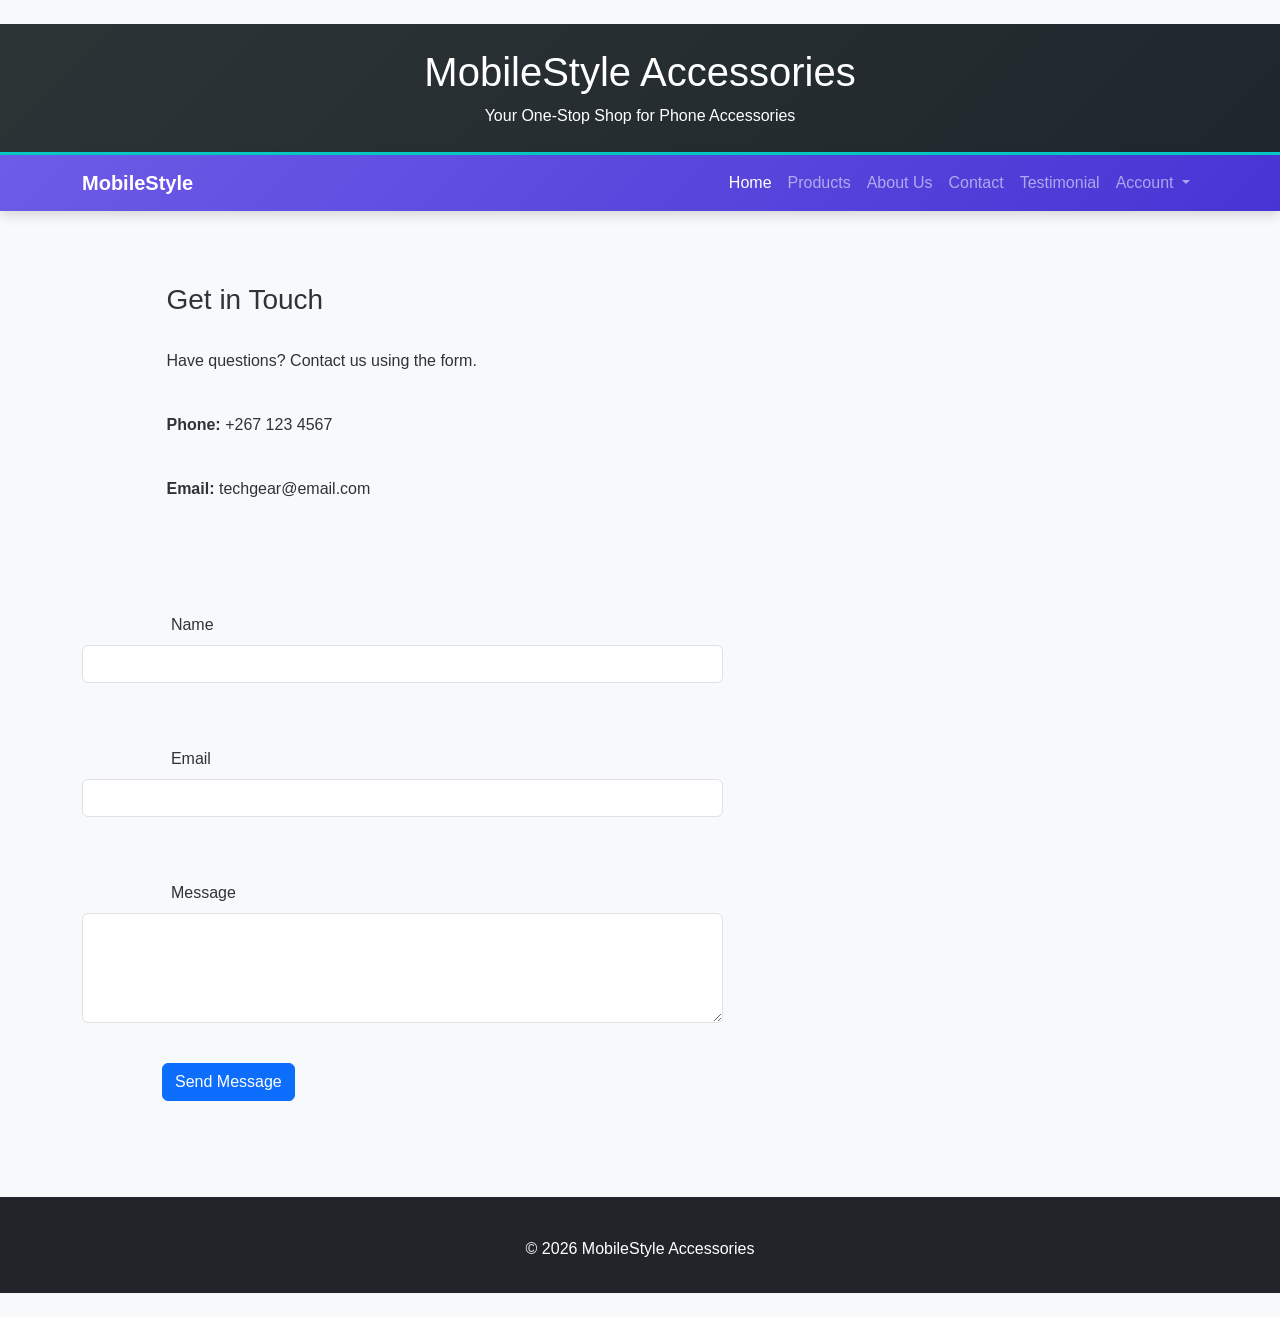
<file: contact.html>
<!DOCTYPE html>

<html lang="en">

<head>

    <meta charset="UTF-8">

    <meta name="viewport" content="width=device-width, initial-scale=1.0">

    <title>Contact | MobileStyle Accessories</title>

 

    <!-- Bootstrap -->

    <link href="https://cdn.jsdelivr.net/npm/bootstrap@5.3.0/dist/css/bootstrap.min.css" rel="stylesheet">

 

    <!-- Your CSS -->

    <link rel="stylesheet" href="css/style.css">

</head>

 

<body>

 

<!-- HEADER -->
<header class="main-header text-white text-center p-4">
    <h1>MobileStyle Accessories</h1>
    <p class="mb-0">Your One-Stop Shop for Phone Accessories</p>
</header>

<!-- NAVBAR -->
<nav class="navbar navbar-expand-lg navbar-dark dynamic-nav sticky-top">
    <div class="container">
        <a class="navbar-brand fw-bold" href="#">MobileStyle</a>
        <button class="navbar-toggler" type="button" data-bs-toggle="collapse" data-bs-target="#navMenu">
            <span class="navbar-toggler-icon"></span>
        </button>
        <div class="collapse navbar-collapse" id="navMenu">
            <ul class="navbar-nav ms-auto">
                <li class="nav-item"><a class="nav-link active" href="index.html">Home</a></li>
                <li class="nav-item"><a class="nav-link" href="product.html">Products</a></li>
                <li class="nav-item"><a class="nav-link" href="aboutus.html">About Us</a></li>
                <li class="nav-item"><a class="nav-link" href="contact.html">Contact</a></li>
                <li class="nav-item"><a class="nav-link" href="testimonial.html">Testimonial</a></li>
               
                <!-- ACCOUNT DROPDOWN -->
                <li class="nav-item dropdown">
                    <a class="nav-link dropdown-toggle" href="#" id="accountDropdown" role="button" data-bs-toggle="dropdown" aria-expanded="false">
                        Account
                    </a>
                    <ul class="dropdown-menu dropdown-menu-end custom-dropdown" aria-labelledby="accountDropdown">
                        <li><a class="dropdown-item" href="login.html">Login</a></li>
                        <li><a class="dropdown-item" href="register.html">Register</a></li>
                    </ul>
                </li>
            </ul>
        </div>
    </div>
</nav>


<!-- CONTENT -->

<div class="container mt-4">

 

    <div class="row">

 

        <!-- CONTACT INFO -->

        <div class="col-md-5 mb-4">

            <h3>Get in Touch</h3>

            <p>Have questions? Contact us using the form.</p>

 

            <p><strong>Phone:</strong> +267 123 4567</p>

            <p><strong>Email:</strong> techgear@email.com</p>

        </div>

 

        <!-- FORM -->

        <div class="col-md-7">

            <form action="https://formspree.io/f/yourID" method="POST">

 

                <div class="mb-3">

                    <label class="form-label">Name</label>

                    <input type="text" name="name" class="form-control" required>

                </div>

 

                <div class="mb-3">

                    <label class="form-label">Email</label>

                    <input type="email" name="email" class="form-control" required>

                </div>

 

                <div class="mb-3">

                    <label class="form-label">Message</label>

                    <textarea name="message" class="form-control" rows="4" required></textarea>

                </div>

 

                <button type="submit" class="btn btn-primary">Send Message</button>

 

            </form>

        </div>

 

    </div>

 

</div>

 

<!-- FOOTER -->

<footer class="bg-dark text-white text-center p-3 mt-4">

    <p>© 2026 MobileStyle Accessories</p>

</footer>

 

<!-- Bootstrap JS -->

<script src="https://cdn.jsdelivr.net/npm/bootstrap@5.3.0/dist/js/bootstrap.bundle.min.js"></script>

 

</body>

</html>
</file>
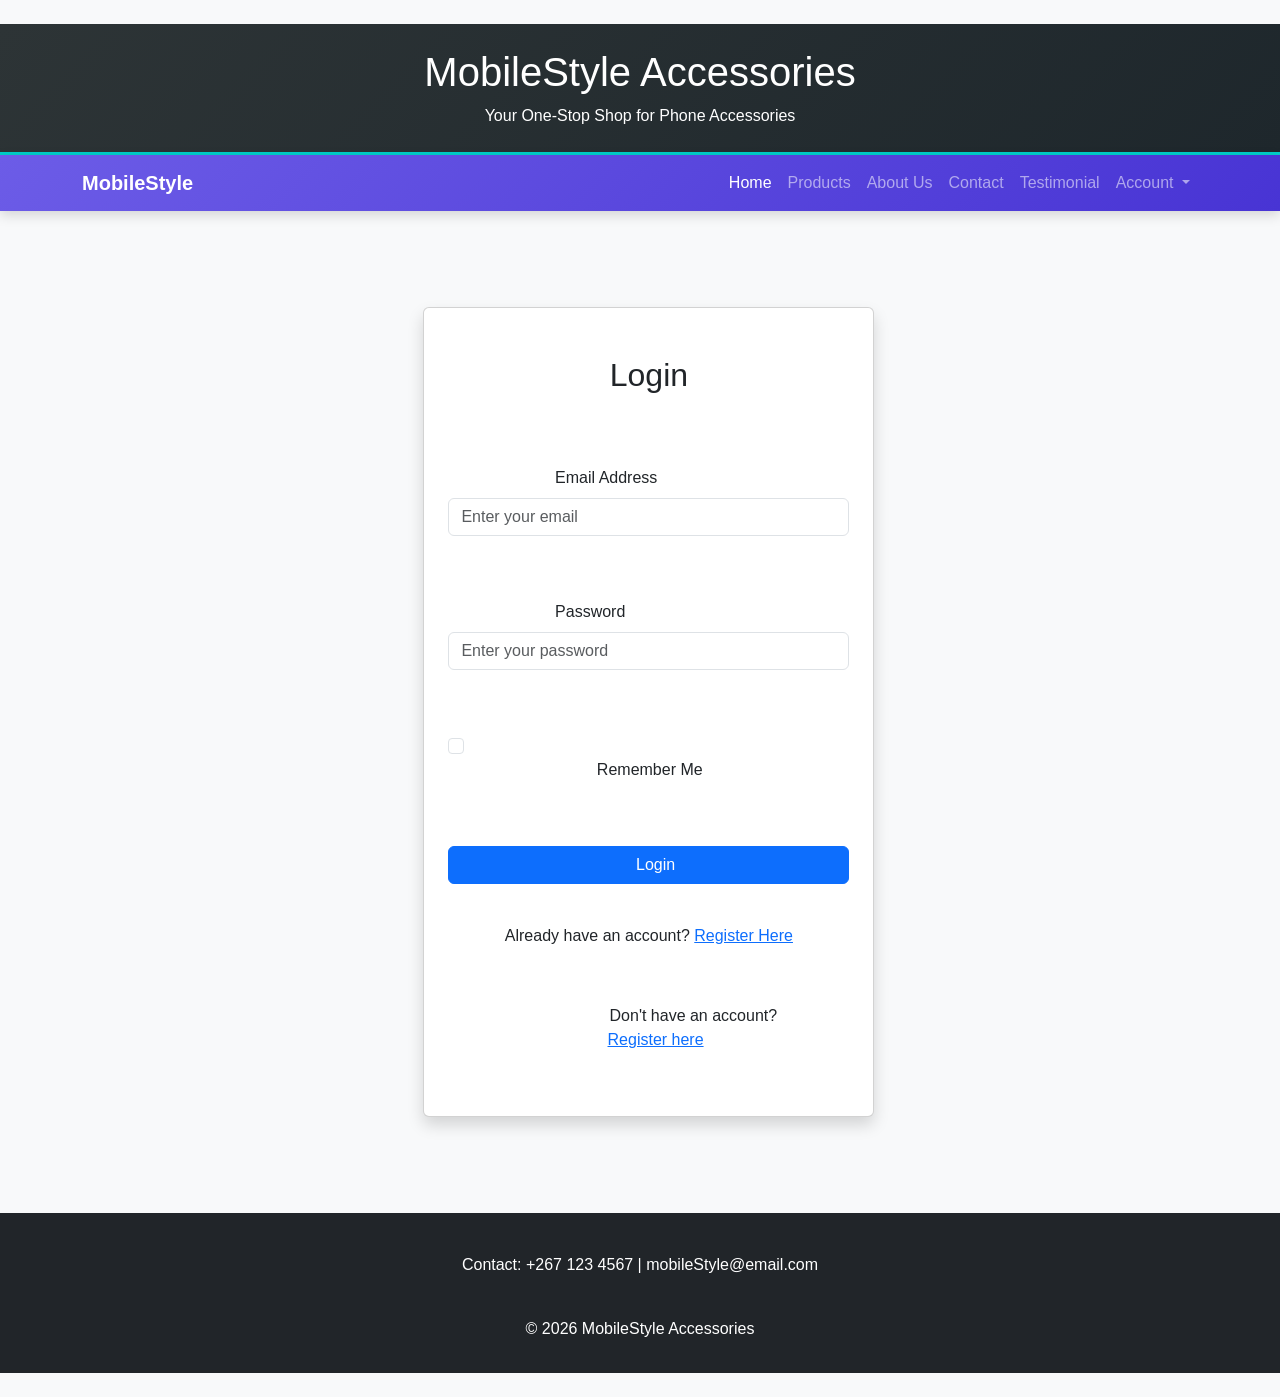
<file: login.html>
<!DOCTYPE html>

<html lang="en">

<head>

    <meta charset="UTF-8">

    <meta name="viewport" content="width=device-width, initial-scale=1.0">

    <title>Login | MobileStyle Accessories</title>

 

    <!-- Bootstrap CSS -->

    <link href="https://cdn.jsdelivr.net/npm/bootstrap@5.3.0/dist/css/bootstrap.min.css" rel="stylesheet">

 

    <!-- Your CSS -->

    <link rel="stylesheet" href="css/style.css">
<style>

      .main{ 
       width:100%;
       background: linear-gradient (to top, rgba(0,0,0,0.5)50%, rgba(0,0,0,0.5)50%), url(cover.jpg)
       background-position: center;
       backgroung-size: cover;
       height:109hv;
</style>
 
</head>

 

<body class="bg-light">

 
<!-- HEADER -->
<header class="main-header text-white text-center p-4">
    <h1>MobileStyle Accessories</h1>
    <p class="mb-0">Your One-Stop Shop for Phone Accessories</p>
</header>

<!-- NAVBAR -->
<nav class="navbar navbar-expand-lg navbar-dark dynamic-nav sticky-top">
    <div class="container">
        <a class="navbar-brand fw-bold" href="#">MobileStyle</a>
        <button class="navbar-toggler" type="button" data-bs-toggle="collapse" data-bs-target="#navMenu">
            <span class="navbar-toggler-icon"></span>
        </button>
        <div class="collapse navbar-collapse" id="navMenu">
            <ul class="navbar-nav ms-auto">
                <li class="nav-item"><a class="nav-link active" href="index.html">Home</a></li>
                <li class="nav-item"><a class="nav-link" href="product.html">Products</a></li>
                <li class="nav-item"><a class="nav-link" href="aboutus.html">About Us</a></li>
                <li class="nav-item"><a class="nav-link" href="contact.html">Contact</a></li>
                <li class="nav-item"><a class="nav-link" href="testimonial.html">Testimonial</a></li>
               
                <!-- ACCOUNT DROPDOWN -->
                <li class="nav-item dropdown">
                    <a class="nav-link dropdown-toggle" href="#" id="accountDropdown" role="button" data-bs-toggle="dropdown" aria-expanded="false">
                        Account
                    </a>
                    <ul class="dropdown-menu dropdown-menu-end custom-dropdown" aria-labelledby="accountDropdown">
                        <li><a class="dropdown-item" href="login.html">Login</a></li>
                        <li><a class="dropdown-item" href="register.html">Register</a></li>
                    </ul>
                </li>
            </ul>
        </div>
    </div>
</nav>


<!-- LOGIN FORM -->

<div class="container mt-5">

    <div class="row justify-content-center">

 

        <div class="col-md-6 col-lg-5">

 

            <div class="card shadow p-4">

 

                <h2 class="text-center mb-4">Login</h2>

 

                <form>

 

                    <!-- EMAIL -->

                    <div class="mb-3">

                        <label class="form-label">Email Address</label>

                        <input type="email" class="form-control" placeholder="Enter your email" required>

                    </div>

 

                    <!-- PASSWORD -->

                    <div class="mb-3">

                        <label class="form-label">Password</label>

                        <input type="password" class="form-control" placeholder="Enter your password" required>

                    </div>

 

                    <!-- REMEMBER ME -->

                    <div class="form-check mb-3">

                        <input class="form-check-input" type="checkbox" id="remember">

                        <label class="form-check-label" for="remember">

                            Remember Me

                        </label>

                    </div>

 

                    <!-- BUTTON -->

                    <button type="submit" class="btn btn-primary w-100">

                        Login

                    </button>

 

                </form>
 <p class="text-center mt-3"> Already have an account? <a href ="register.html">Register Here</a>
    </p>
 

                <!-- REGISTER LINK -->

                <p class="text-center mt-3">

                    Don't have an account?

                    <a href="register.html">Register here</a>

                </p>

 

            </div>

 

        </div>

 

    </div>

</div>

 
</div>
<!-- FOOTER -->

<footer class="bg-dark text-white text-center p-3 mt-5">

    <p>Contact: +267 123 4567 | mobileStyle@email.com</p>

    <p>&copy; 2026 MobileStyle Accessories</p>

</footer>

 

<!-- Bootstrap JS -->

<script src="https://cdn.jsdelivr.net/npm/bootstrap@5.3.0/dist/js/bootstrap.bundle.min.js"></script>

 

</body>

</html>
</file>
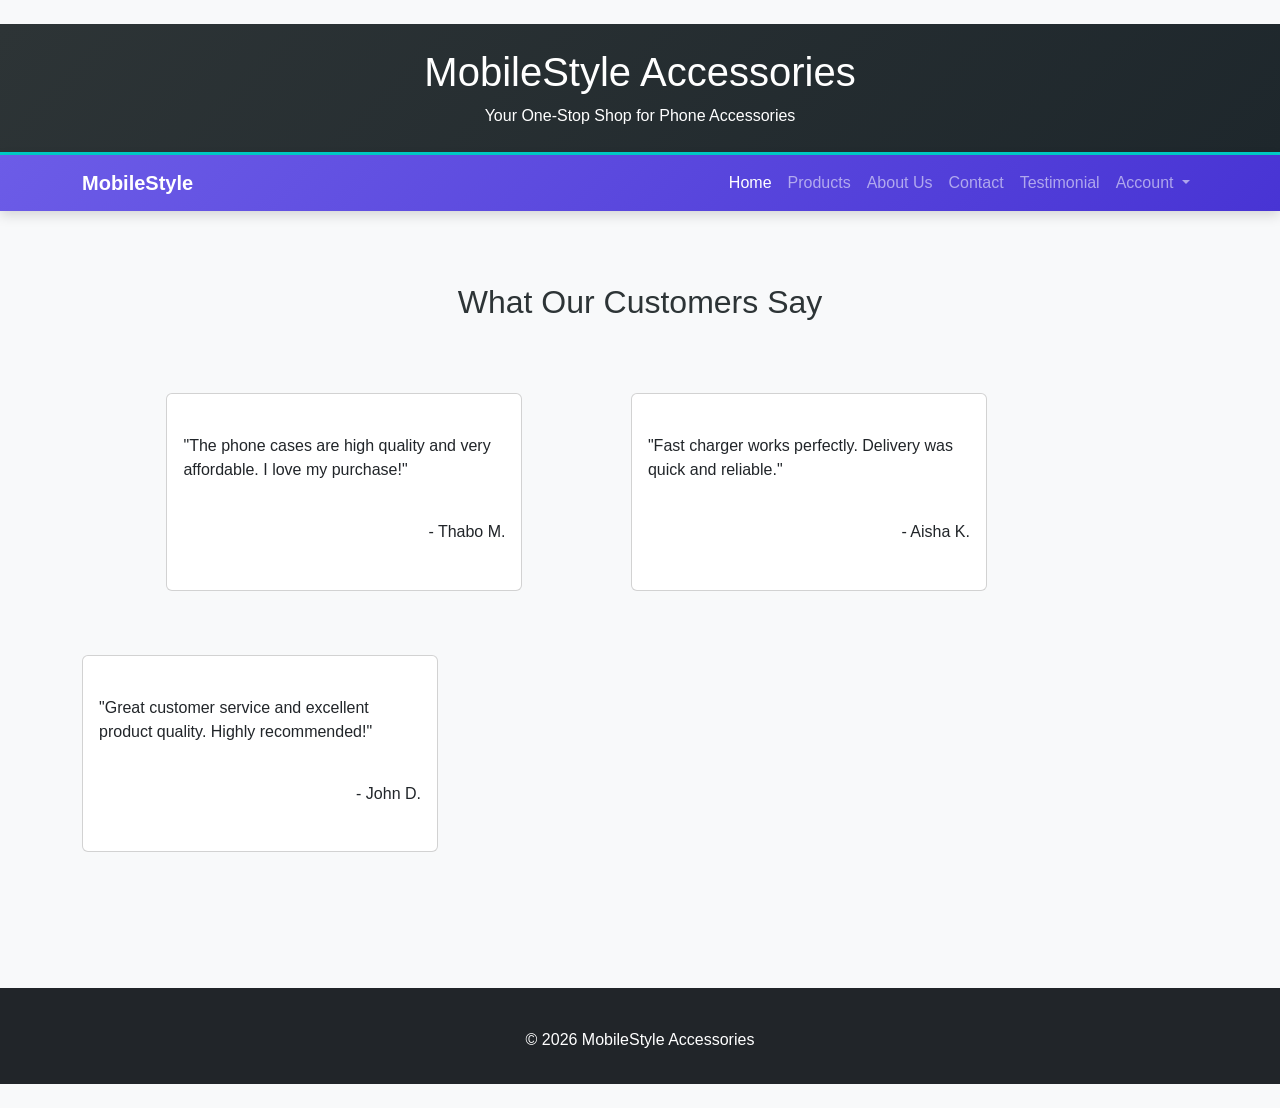
<file: testimonial.html>
<!DOCTYPE html>

<html lang="en">

<head>

    <meta charset="UTF-8">

    <meta name="viewport" content="width=device-width, initial-scale=1.0">

    <title>Testimonials | MobileStyle Accessories</title>

 

    <!-- Bootstrap -->

    <link href="https://cdn.jsdelivr.net/npm/bootstrap@5.3.0/dist/css/bootstrap.min.css" rel="stylesheet">

 

    <!-- Your CSS -->

    <link rel="stylesheet" href="css/style.css">

</head>

 

<body>

 
<!-- HEADER -->
<header class="main-header text-white text-center p-4">
    <h1>MobileStyle Accessories</h1>
    <p class="mb-0">Your One-Stop Shop for Phone Accessories</p>
</header>

<!-- NAVBAR -->
<nav class="navbar navbar-expand-lg navbar-dark dynamic-nav sticky-top">
    <div class="container">
        <a class="navbar-brand fw-bold" href="#">MobileStyle</a>
        <button class="navbar-toggler" type="button" data-bs-toggle="collapse" data-bs-target="#navMenu">
            <span class="navbar-toggler-icon"></span>
        </button>
        <div class="collapse navbar-collapse" id="navMenu">
            <ul class="navbar-nav ms-auto">
                <li class="nav-item"><a class="nav-link active" href="index.html">Home</a></li>
                <li class="nav-item"><a class="nav-link" href="product.html">Products</a></li>
                <li class="nav-item"><a class="nav-link" href="aboutus.html">About Us</a></li>
                <li class="nav-item"><a class="nav-link" href="contact.html">Contact</a></li>
                <li class="nav-item"><a class="nav-link" href="testimonial.html">Testimonial</a></li>
               
                <!-- ACCOUNT DROPDOWN -->
                <li class="nav-item dropdown">
                    <a class="nav-link dropdown-toggle" href="#" id="accountDropdown" role="button" data-bs-toggle="dropdown" aria-expanded="false">
                        Account
                    </a>
                    <ul class="dropdown-menu dropdown-menu-end custom-dropdown" aria-labelledby="accountDropdown">
                        <li><a class="dropdown-item" href="login.html">Login</a></li>
                        <li><a class="dropdown-item" href="register.html">Register</a></li>
                    </ul>
                </li>
            </ul>
        </div>
    </div>
</nav>


<!-- CONTENT -->

<div class="container mt-5">

 

    <h2 class="text-center mb-4">What Our Customers Say</h2>

 

    <div class="row">

 

        <!-- TESTIMONIAL 1 -->

        <div class="col-md-4 mb-3">

            <div class="card p-3">

                <p>"The phone cases are high quality and very affordable. I love my purchase!"</p>

                <h6 class="text-end">- Thabo M.</h6>

            </div>

        </div>

 

        <!-- TESTIMONIAL 2 -->

        <div class="col-md-4 mb-3">

            <div class="card p-3">

                <p>"Fast charger works perfectly. Delivery was quick and reliable."</p>

                <h6 class="text-end">- Aisha K.</h6>

            </div>

        </div>

 

        <!-- TESTIMONIAL 3 -->

        <div class="col-md-4 mb-3">

            <div class="card p-3">

                <p>"Great customer service and excellent product quality. Highly recommended!"</p>

                <h6 class="text-end">- John D.</h6>

            </div>

        </div>

 

    </div>

 

</div>

 

<!-- FOOTER -->

<footer class="bg-dark text-white text-center p-3 mt-5">

    <p>© 2026 MobileStyle Accessories</p>

</footer>

 

<!-- Bootstrap JS -->

<script src="https://cdn.jsdelivr.net/npm/bootstrap@5.3.0/dist/js/bootstrap.bundle.min.js"></script>

 

</body>

</html>
</file>
<file: css/style.css>
/* Color Palette Variables */
:root {
    --primary-color: #6C5CE7;    /* Vibrant Modern Purple */
    --secondary-color: #00CEC9;  /* Bright Tech Teal */
    --dark-bg: #2D3436;         /* Soft Dark Slate Blue */
    --accent-pink: #A29BFE;     /* Neon Pastel Highlights */
    --text-muted: #636E72;      /* Accessible Gray */
}

/* Base Adjustments */
body {
    font-family: 'Segoe UI', Tahoma, Geneva, Verdana, sans-serif;
    background-color: #F8F9FA;
    color: #2D3436;
}

/* Custom Header & Footer */
.main-header, .main-footer {
    background: linear-gradient(135deg, var(--dark-bg), #1E272C) !important;
    border-bottom: 3px solid var(--secondary-color);
}
.main-footer {
    border-top: 3px solid var(--secondary-color);
    border-bottom: none;
}

/* Custom Colorful Navbar */
.dynamic-nav {
    background: linear-gradient(135deg, var(--primary-color), #4834D4) !important;
    box-shadow: 0 4px 12px rgba(0,0,0,0.15);
}
.dynamic-nav .nav-link:hover {
    color: var(--secondary-color) !important;
}

/* Vibrant Hero Section */
.hero-section {
    background: linear-gradient(45deg, rgba(108, 92, 231, 0.9), rgba(0, 206, 201, 0.8)), 
                url('images/cover.jpg') no-repeat center center;
    background-size: cover;
    background-position: center;
    min-height: 45vh;
    padding: 60px 0;
}

/* Dynamic Interactive Buttons */
.btn-shop {
    background-color: #FFFFFF;
    color: var(--primary-color);
    padding: 12px 35px;
    border-radius: 50px;
    transition: all 0.3s ease;
    box-shadow: 0 4px 15px rgba(0,0,0,0.2);
}
/*styles About Techgear*/
.section-title::after{
content:'';
    position: absolute;
    left:0;
    bottom:0;
    height: 3px;
    width: 50px;
    background-color: #ff6b6b;
}

.btn-custom{
    border:2px solid #333;
    color:#333;
    font-weight: bold;
}
.btn-shop:hover {
    background-color: var(--secondary-color);
    color: white;
    transform: translateY(-3px);
}
.btn-custom {
    background-color: var(--primary-color);
    color: white;
    border-radius: 8px;
    padding: 10px 24px;
    transition: opacity 0.2s ease;
}

/* Section Titles */
.section-title {
    color: var(--dark-bg);
    font-weight: 700;
    position: relative;
    padding-bottom: 10px;
}

/* Card Visual Improvements */
.product-card {
    transition: transform 0.3s ease, box-shadow 0.3s ease;
}
.product-card:hover {
    transform: translateY(-8px);
    box-shadow: 0 12px 20px rgba(0,0,0,0.1) !important;
}
.product-card img {
    height: 250px;
    object-fit: cover;
    transition: transform 0.5s ease;
}
.product-card:hover img {
    transform: scale(1.05);
}
.price-tag {
    color: var(--primary-color);
    font-size: 1.25rem;
}

/* Responsive Overrides via Media Queries */
@media (max-width: 768px) {
    .hero-section {
        min-height: 35vh;
        padding: 40px 10px;
    }

    .hero-section h2 {
        font-size: 2.2rem;
    }
}
  /* Custom Dropdown Styling */
.custom-dropdown {
    background-color: #FFFFFF;
    border: 2px solid var(--primary-color);
    border-radius: 8px;
    box-shadow: 0 4px 12px rgba(0,0,0,0.1);
}

.custom-dropdown .dropdown-item {
    color: var(--dark-bg);
    font-weight: 500;
    transition: all 0.2s ease;
}

.custom-dropdown .dropdown-item:hover {
    background-color: var(--primary-color);
    color: #FFFFFF;
}
    /*AboutUs styling*/
 body {

  font-family: 'Segoe UI', Tahoma, Geneva, Verdana, sans-serif; /* 1.5.3 */

  line-height: 1.8;

  color: #333;

}
    
h2 {

  color: #007bff; /* Primary brand color */
  letter-spacing: -1px;
}


p {
  font-size: 1.1rem;
}
</file>
